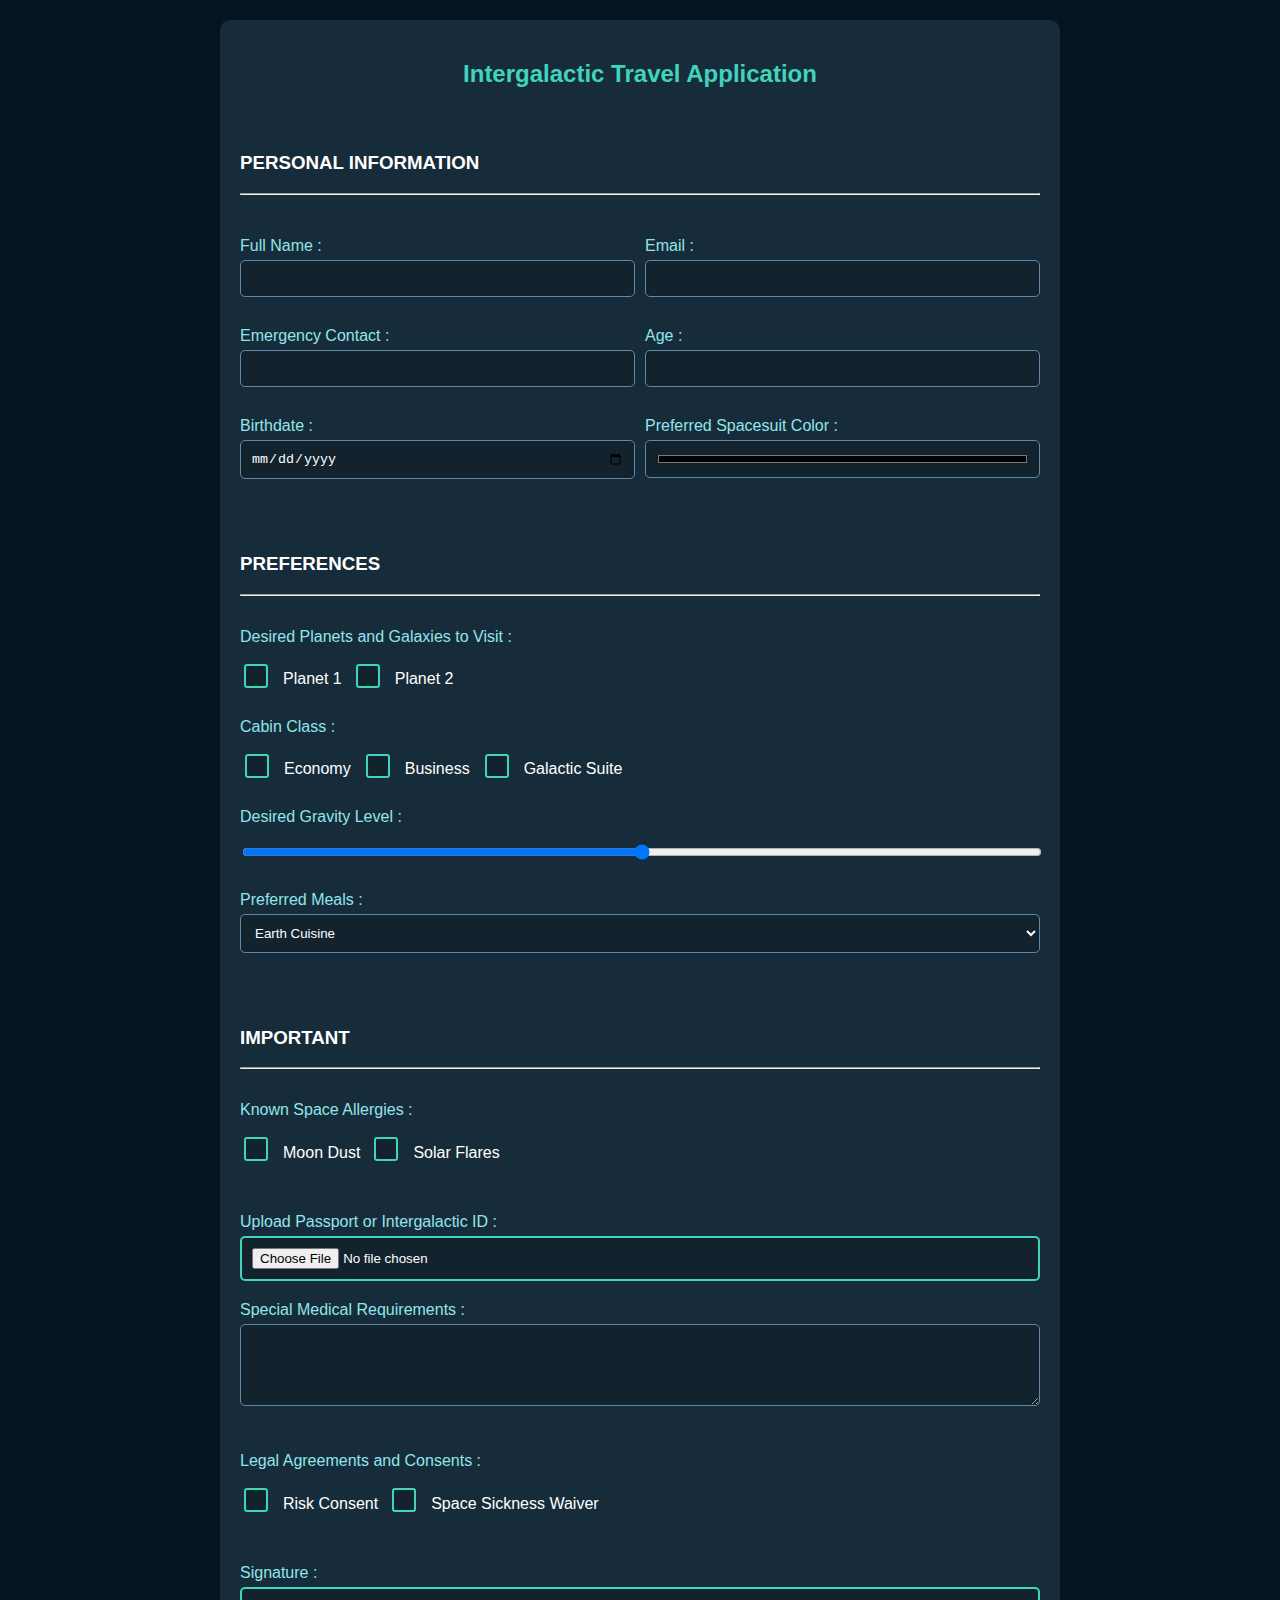
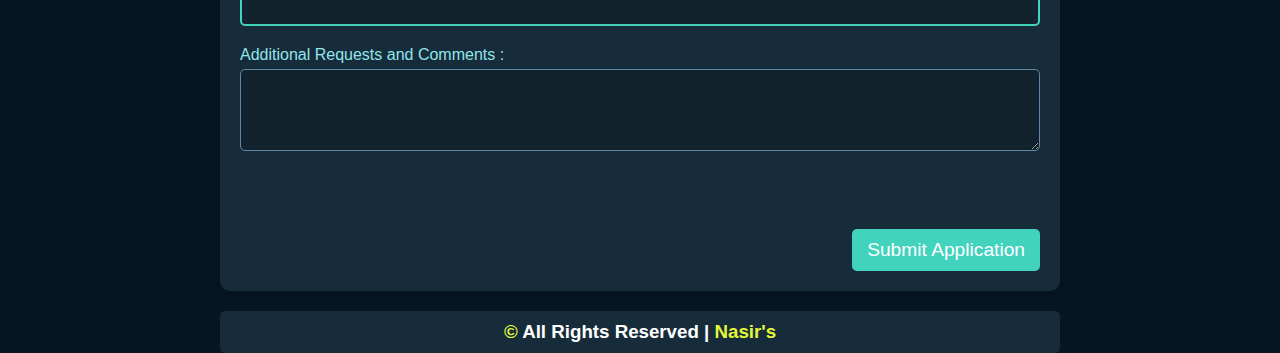
<file: assignment-2/index.html>
<!DOCTYPE html>
<html lang="en">

<head>
    <meta charset="UTF-8">
    <meta name="viewport" content="width=device-width, initial-scale=1.0">
    <title>Intergalactic Travel Application</title>
    <link rel="stylesheet" href="./style.css">
</head>

<body>

    <form action="#" method="post">

        <h2>Intergalactic Travel Application</h2>
        <section>
            <h3>Personal Information</h3>
            <hr>
            <div class="two-column s-screen">
                <div class="inner">
                    <label for="fullName">Full Name : </label>
                    <input type="text" id="fullName" name="fullName" required>
                </div>
                <div class="inner">
                    <label for="email">Email :</label>
                    <input type="email" id="email" name="email" required>
                </div>
            </div>
            <div class="two-column s-screen">
                <div class="">
                    <label for="emergencyContact">Emergency Contact : </label>
                    <input type="text" id="emergencyContact" name="emergencyContact" required>
                </div>
                <div class="">
                    <label for="age">Age : </label>
                    <input type="number" id="age" name="age" required>
                </div>
            </div>
            <div class="two-column s-screen">
                <div class="">
                    <label for="birthdate">Birthdate : </label>
                    <input type="date" id="birthdate" name="birthdate" required>
                </div>
                <div class="">
                    <label for="spacesuitColor">Preferred Spacesuit Color : </label>
                    <input type="color" id="spacesuitColor" name="spacesuitColor" required>
                </div>
            </div>
        </section>
        <section>

            <h3>Preferences</h3>
            <hr>
            <div class="">
                <div class="">
                    <label>Desired Planets and Galaxies to Visit :</label>
                    <div class=" two-column justify-left">
                        <label class="two-column justify-left" for="planet1">
                <input type="checkbox" id="planet1" name="planets" value="Planet 1">Planet 1
                </label>
                        <label class="two-column justify-left" for="planet2">
                <input type="checkbox" id="planet2" name="planets" value="Planet 2">
                Planet 2
                </label>
                    </div>
                </div>
                <div class="">
                    <label>Cabin Class :</label>
                    <div class=" two-column justify-left">
                        <label class="two-column justify-left" for="economy">          
                  <input type="radio" id="economy" name="cabinClass" value="Economy">
                Economy</label>
                        <label class="two-column justify-left" for="business">     
                       <input type="radio" id="business" name="cabinClass" value="Business">
                Business</label>
                        <label class="two-column justify-left" for="galacticSuite">       
                     <input type="radio" id="galacticSuite" name="cabinClass" value="Galactic Suite">
                Galactic Suite</label>
                    </div>
                </div>
            </div>

            <div class="">
                <label for="gravityLevel">Desired Gravity Level :</label>
                <input type="range" id="gravityLevel" name="gravityLevel" min="0" max="10" step="1">
            </div>
            <div class="">

                <label for="preferredMeals">Preferred Meals :</label>
                <select id="preferredMeals" name="preferredMeals">
                        <option value="earthCuisine">Earth Cuisine</option>
                        <option value="martianDelights">Martian Delights</option>
                        <option value="asteroidSnacks">Asteroid Snacks</option>
                    </select>
            </div>
        </section>
        <section>
            <h3>Important</h3>
            <hr>
            <label>Known Space Allergies :</label>
            <div class="two-column justify-left">
                <label class="two-column" for="moonDust">
                    <input type="checkbox" id="moonDust" name="spaceAllergies[]" value="Moon Dust">
                    Moon Dust
                </label>
                <label class="two-column" for="solarFlares">
                    <input type="checkbox" id="solarFlares" name="spaceAllergies[]" value="Solar Flares"> 
                    Solar Flares
                </label>
            </div>
            <div class="mt-2">
                <label for="passportUpload">Upload Passport or Intergalactic ID :</label>
                <input type="file" id="passportUpload" name="passportUpload" accept=".pdf, .jpg, .png" required>
            </div>
            <div class="">
                <label for="medicalRequirements">Special Medical Requirements :</label>
                <textarea id="medicalRequirements" name="medicalRequirements" rows="4"></textarea>
            </div>
            <label class="mt-2">Legal Agreements and Consents :</label>
            <div class="two-column justify-left">
                <label class="two-column">
                    <input type="checkbox" id="riskConsent" name="legalAgreements[]" value="Risk Consent">
                    Risk Consent
                </label>

                <label class="two-column">
                    <input type="checkbox" id="spaceSicknessWaiver" name="legalAgreements[]" value="Space Sickness Waiver">
                    Space Sickness Waiver
                </label>
            </div>
            <div class="mt-2">
                <label for="signature">Signature :</label>
                <input type="text" id="signature" name="signature" required>
            </div>
            <div class="">
                <label for="additionalRequests">Additional Requests and Comments :</label>
                <textarea id="additionalRequests" name="additionalRequests" rows="4"></textarea>
            </div>
        </section>

        <div class="button-div">
            <button type="submit">Submit Application</button>
        </div>

    </form>

    <footer>
        <h3> <span>&copy</span> All Rights Reserved | <span>Nasir's</span> </h3>
    </footer>

</body>

</html>
</file>
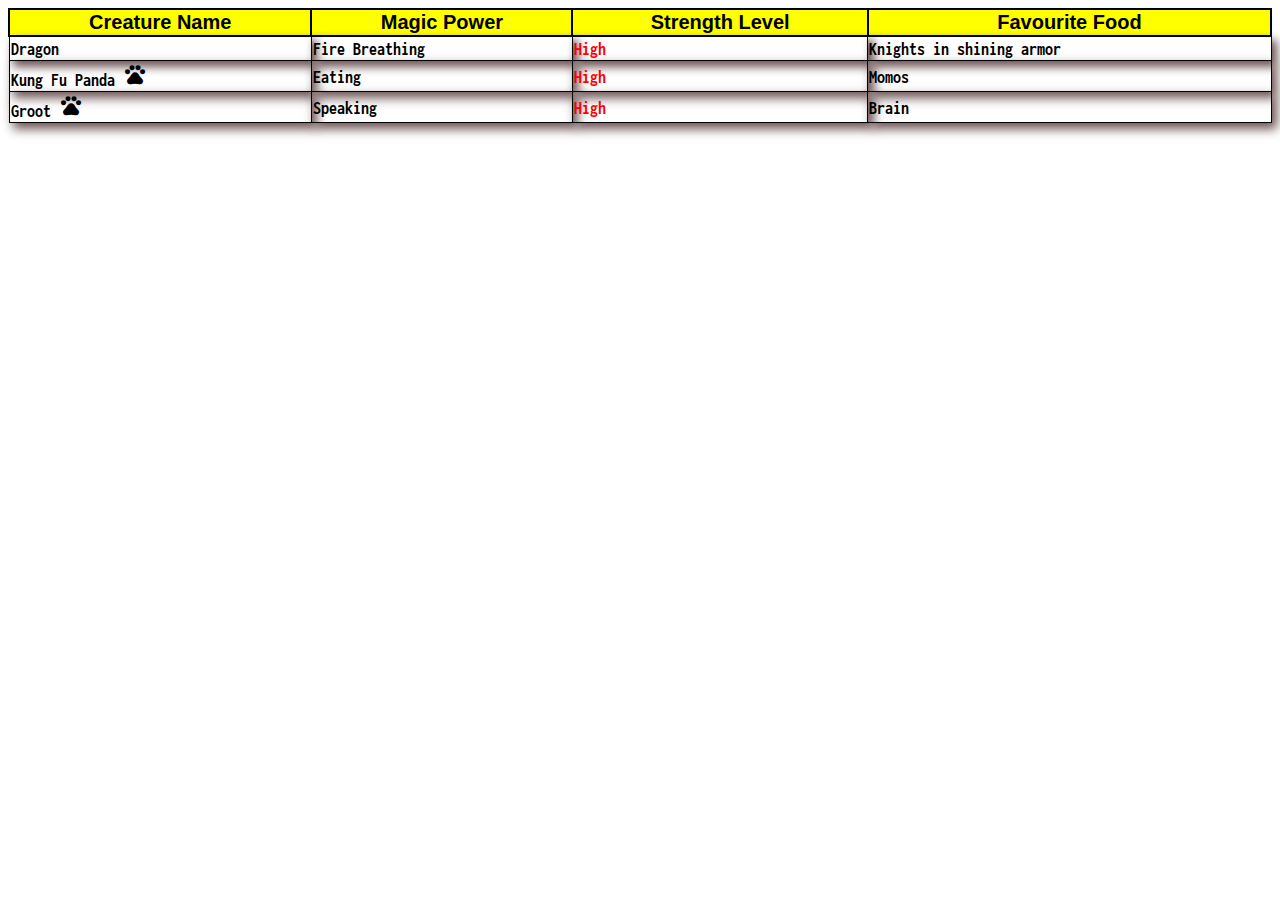
<file: cls-4-breakroom/index.html>
<!DOCTYPE html>
<html lang="en">

<head>
    <meta charset="UTF-8">
    <meta name="viewport" content="width=device-width, initial-scale=1.0">
    <title>Document</title>
    <link rel="stylesheet" href="https://fonts.googleapis.com/css2?family=Material+Symbols+Outlined:opsz,wght,FILL,GRAD@24,400,0,0" />
    <link rel="stylesheet" href="./style.css">
</head>

<body>
    <table>
        <tr>
            <th>Creature Name</th>
            <th>Magic Power</th>
            <th>Strength Level</th>
            <th>Favourite Food</th>
        </tr>
        <tr>
            <td>Dragon
                <!-- <img src="./images/ravit-sages-gXyptwjk9aw-unsplash.jpg" width="10%" alt="image"> -->
            </td>
            <td>Fire Breathing</td>
            <td class="strength">High</td>
            <td>Knights in shining armor</td>
        </tr>
        <tr>
            <td>Kung Fu Panda <span class="material-symbols-outlined">
                pets
                </span></td>
            <td>Eating</td>
            <td class="strength">High</td>
            <td>Momos</td>
        </tr>
        <tr>
            <td>Groot <span class="material-symbols-outlined">
                pets
                </span></td>
            <td>Speaking</td>
            <td class="strength">High</td>
            <td>Brain</td>
        </tr>
    </table>
</body>

</html>
</file>
<file: assignment-2/style.css>
body {
    font-family: 'Arial', sans-serif;
    background-color: #051622;
    /* Space-themed background color */
    color: #ffffff;
    /* Text color */
    margin: 0;
    padding: 0;
}

section {
    margin-bottom: 4rem;
}

section h3 {
    text-transform: uppercase;
}

section hr {
    margin-bottom: 2rem;
}

section h4 {
    /* text-align: center; */
}

form {
    max-width: 800px;
    margin: 20px auto;
    background-color: #172c3a;
    /* Form background color */
    padding: 20px;
    border-radius: 10px;
    box-shadow: 0 0 10px rgba(0, 0, 0, 0.1);
}

h2 {
    margin-bottom: 4rem;
    color: #41d3bd;
    /* Header color */
    text-align: center;
}

label {
    display: block;
    margin: 10px 0 5px;
    color: #ffffff;
    /* Label text color */
}

input,
select,
textarea {
    width: 100%;
    padding: 10px;
    margin-bottom: 10px;
    box-sizing: border-box;
    border: 1px solid #6188a8;
    /* Input border color */
    border-radius: 5px;
    background-color: #12232e;
    /* Input background color */
    color: #ffffff;
    /* Input text color */
}

input:hover,
select:hover,
textarea:hover {
    border-color: #41d3bd;
    /* Border color on hover */
}

button {
    background-color: #41d3bd;
    /* Button background color */
    color: #ffffff;
    /* Button text color */
    padding: 10px 15px;
    border: none;
    border-radius: 5px;
    cursor: pointer;
    /* display: inline-block; */
    font-size: 1.2rem;
    /* margin: 0 auto !important; */
}

.button-div {
    margin: 0rem;
    text-align: right;
}

button:hover {
    background-color: #1e5372;
    /* Button background color on hover */
}

.two-column {
    display: flex;
    justify-content: space-around;
    align-items: center;
    margin-bottom: 10px;
    gap: 10px;
}

.two-column div {
    width: 98%;
}


/* Custom styling for checkboxes and radio buttons */

input[type="checkbox"],
input[type="radio"] {
    -webkit-appearance: none;
    -moz-appearance: none;
    appearance: none;
    display: inline-block;
    width: 20px;
    height: 20px;
    margin-right: 5px;
    border: 2px solid #41d3bd;
    /* Border color */
    border-radius: 3px;
    background-color: #12232e;
    /* Background color */
    cursor: pointer;
}

input[type="checkbox"]:checked,
input[type="radio"]:checked {
    background-color: #41d3bd;
    /* Background color when checked */
    border: 2px solid #1e5372;
    /* Border color when checked */
}

input[type="color"] {
    height: 2.4rem;
}


/* Additional styling for checkbox grid */

.checkbox-grid label {
    display: inline-block;
    margin-right: 10px;
}

.checkbox-grid input {
    margin-right: 5px;
}


/* Legal Agreements and Consents Section */

.label-checkbox {
    display: flex;
    align-items: center;
    margin-bottom: 10px;
}

.label-checkbox input {
    margin-right: 5px;
}


/* Signature field styling */

#signature {
    border: 2px solid #41d3bd;
    /* Border color */
    border-radius: 5px;
    background-color: #12232e;
    /* Background color */
    color: #ffffff;
    /* Text color */
    padding: 10px;
    box-sizing: border-box;
}


/* File input styling */

input[type="file"] {
    background-color: #12232e;
    /* Background color */
    color: #ffffff;
    /* Text color */
    padding: 10px;
    border: 2px solid #41d3bd;
    /* Border color */
    border-radius: 5px;
}


/* Textarea styling */

textarea {
    resize: vertical;
}


/* Hover effect for file input */

input[type="file"]:hover {
    border-color: #1e5372;
    /* Border color on hover */
}


/* Hover effect for checkboxes and radio buttons */

input[type="checkbox"]:hover,
input[type="radio"]:hover {
    border-color: #1e5372;
    /* Border color on hover */
}

footer {
    max-width: 800px;
    margin: 0px auto;
    background-color: #172c3a;
    /* Form background color */
    padding: 10px 20px;
    border-radius: 5px;
}

footer h3 {
    text-align: center;
    margin: 0;
    padding: 0;
}

footer h3 span {
    color: #e4f73b;
}

.mt-2 {
    margin-top: 2rem
}

.column {
    flex-direction: column;
    /* justify-content: left; */
}

.justify-left {
    justify-content: left;
}

label:not(:has(input)) {
    color: rgb(145, 229, 235);
}

@media screen and (max-width: 498px) {
    /* .two-column div {
        flex-direction: column;
    } */
    .s-screen {
        flex-direction: column;
        ;
    }
}
</file>
<file: cls-4-breakroom/style.css>
@font-face {
    src: url(fonts/RubikGlitch-Regular.ttf);
    font-family: "Rubic";
}

@font-face {
    src: url(fonts/Inconsolata_Condensed-Bold.ttf);
    font-family: "Incon";
}

table {
    width: 100%;
}

table,
th,
td {
    border: 1px solid black;
    border-collapse: collapse;
    font-size: 20px;
}

th {
    font-family: 'Gill Sans', 'Gill Sans MT', Calibri, 'Trebuchet MS', sans-serif;
    font-weight: bold;
    /* padding: 5px 10px; */
    background-color: yellow;
    border: 2px solid black;
    /* text-align: center; */
}

td {
    font-family: "Incon";
    box-shadow: 5px 5px 10px 1px rgb(109, 85, 85);
}

.strength {
    color: red;
}

td:hover {
    font-size: 20px;
    background-color: brown;
    color: white;
    font-family: Arial, Helvetica, sans-serif;
}
</file>
